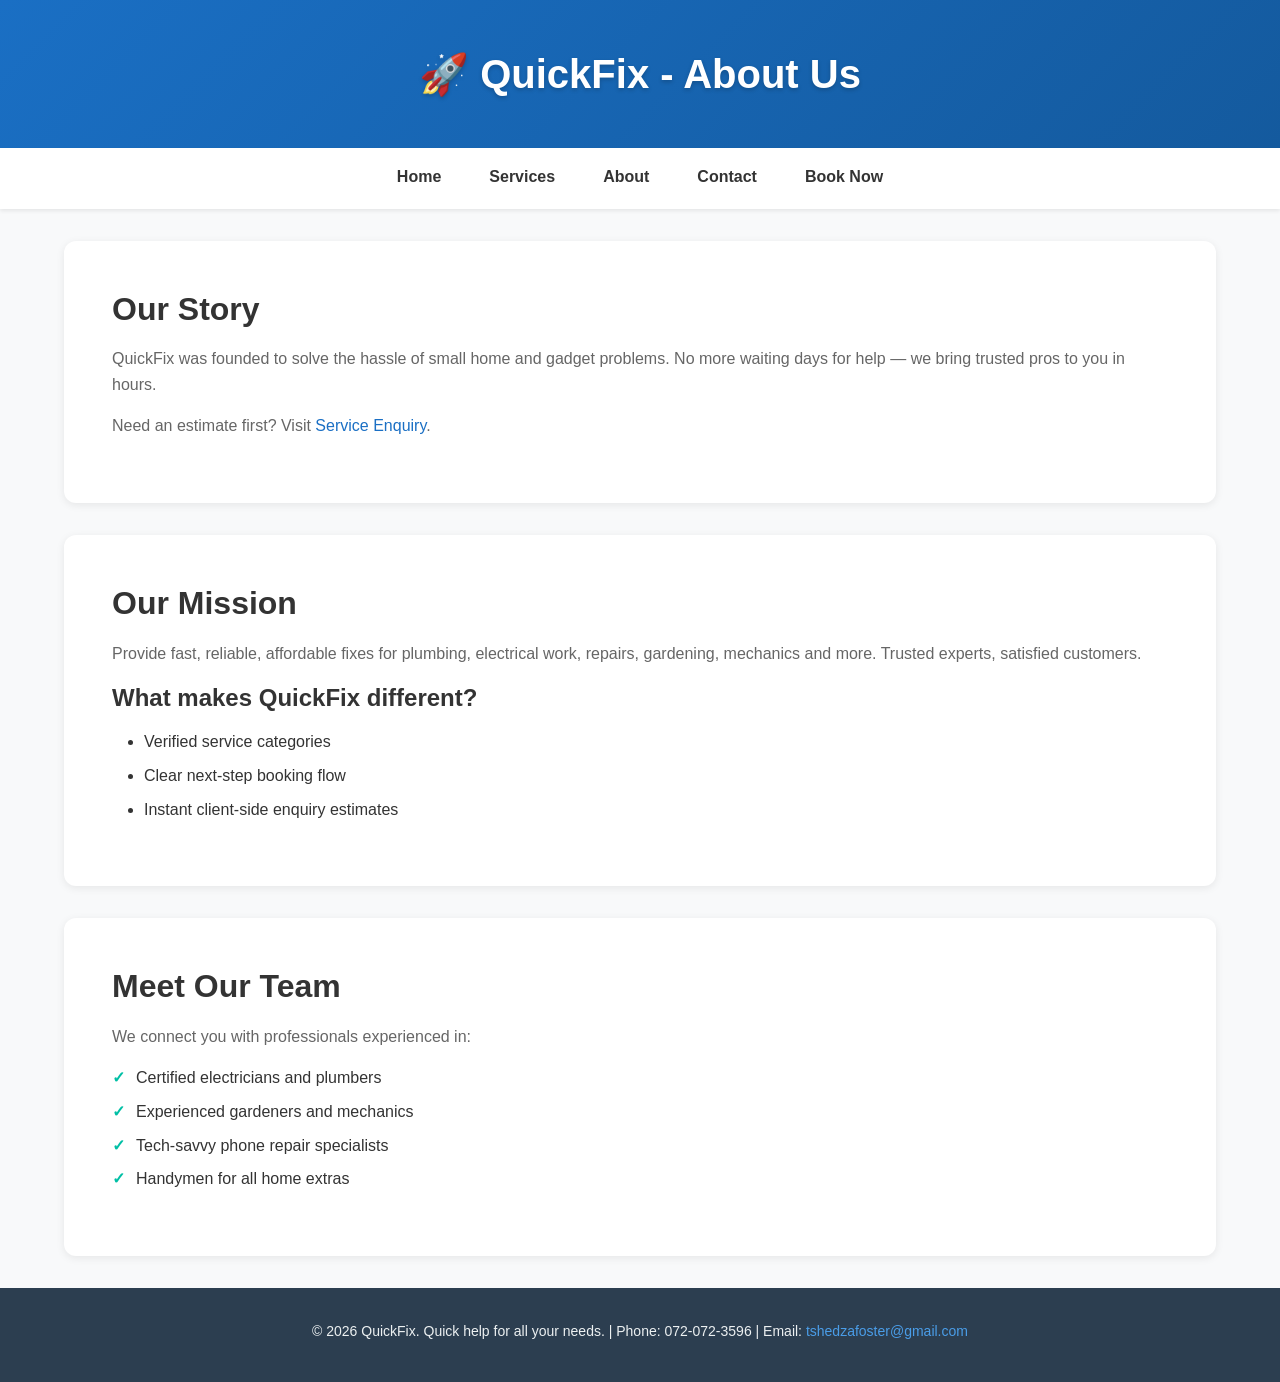
<file: about.html>
<!DOCTYPE html>
<html lang="en">
<head>
  <meta charset="UTF-8" />
  <meta name="viewport" content="width=device-width, initial-scale=1.0" />
  <title>QuickFix - About Us | Fast Repairs</title>
  <meta name="description" content="Learn about QuickFix: our mission, approach, and team of trusted repair and maintenance providers." />
  <meta name="keywords" content="QuickFix about, mission, team, repairs, maintenance, electricians, plumbers, South Africa" />
  <link rel="stylesheet" href="styles.css" />
</head>
<body>
  <header>
    <h1>🚀 QuickFix - About Us</h1>
  </header>

  <nav>
    <ul>
      <li><a href="index.html">Home</a></li>
      <li><a href="services.html">Services</a></li>
      <li><a href="about.html">About</a></li>
      <li><a href="contact.html">Contact</a></li>
      <li><a href="booking.html">Book Now</a></li>
    </ul>
  </nav>

  <main>
    <section id="about-story">
      <h2>Our Story</h2>
      <p>
        QuickFix was founded to solve the hassle of small home and gadget problems.
        No more waiting days for help — we bring trusted pros to you in hours.
      </p>
      <p>
        Need an estimate first? Visit <a href="enquiry.html">Service Enquiry</a>.
      </p>
    </section>

    <section id="mission">
      <h2>Our Mission</h2>
      <p>
        Provide fast, reliable, affordable fixes for plumbing, electrical work, repairs,
        gardening, mechanics and more. Trusted experts, satisfied customers.
      </p>

      <h3>What makes QuickFix different?</h3>
      <ul>
        <li>Verified service categories</li>
        <li>Clear next-step booking flow</li>
        <li>Instant client-side enquiry estimates</li>
      </ul>
    </section>

    <section id="team">
      <h2>Meet Our Team</h2>
      <p>We connect you with professionals experienced in:</p>
      <ul>
        <li>Certified electricians and plumbers</li>
        <li>Experienced gardeners and mechanics</li>
        <li>Tech-savvy phone repair specialists</li>
        <li>Handymen for all home extras</li>
      </ul>
    </section>
  </main>

  <footer>
    <p>&copy; 2026 QuickFix. Quick help for all your needs. | Phone: 072-072-3596 | Email: <a href="mailto:tshedzafoster@gmail.com">tshedzafoster@gmail.com</a></p>
  </footer>

  <script src="js/quickfix.js" defer></script>
</body>
</html>
</file>
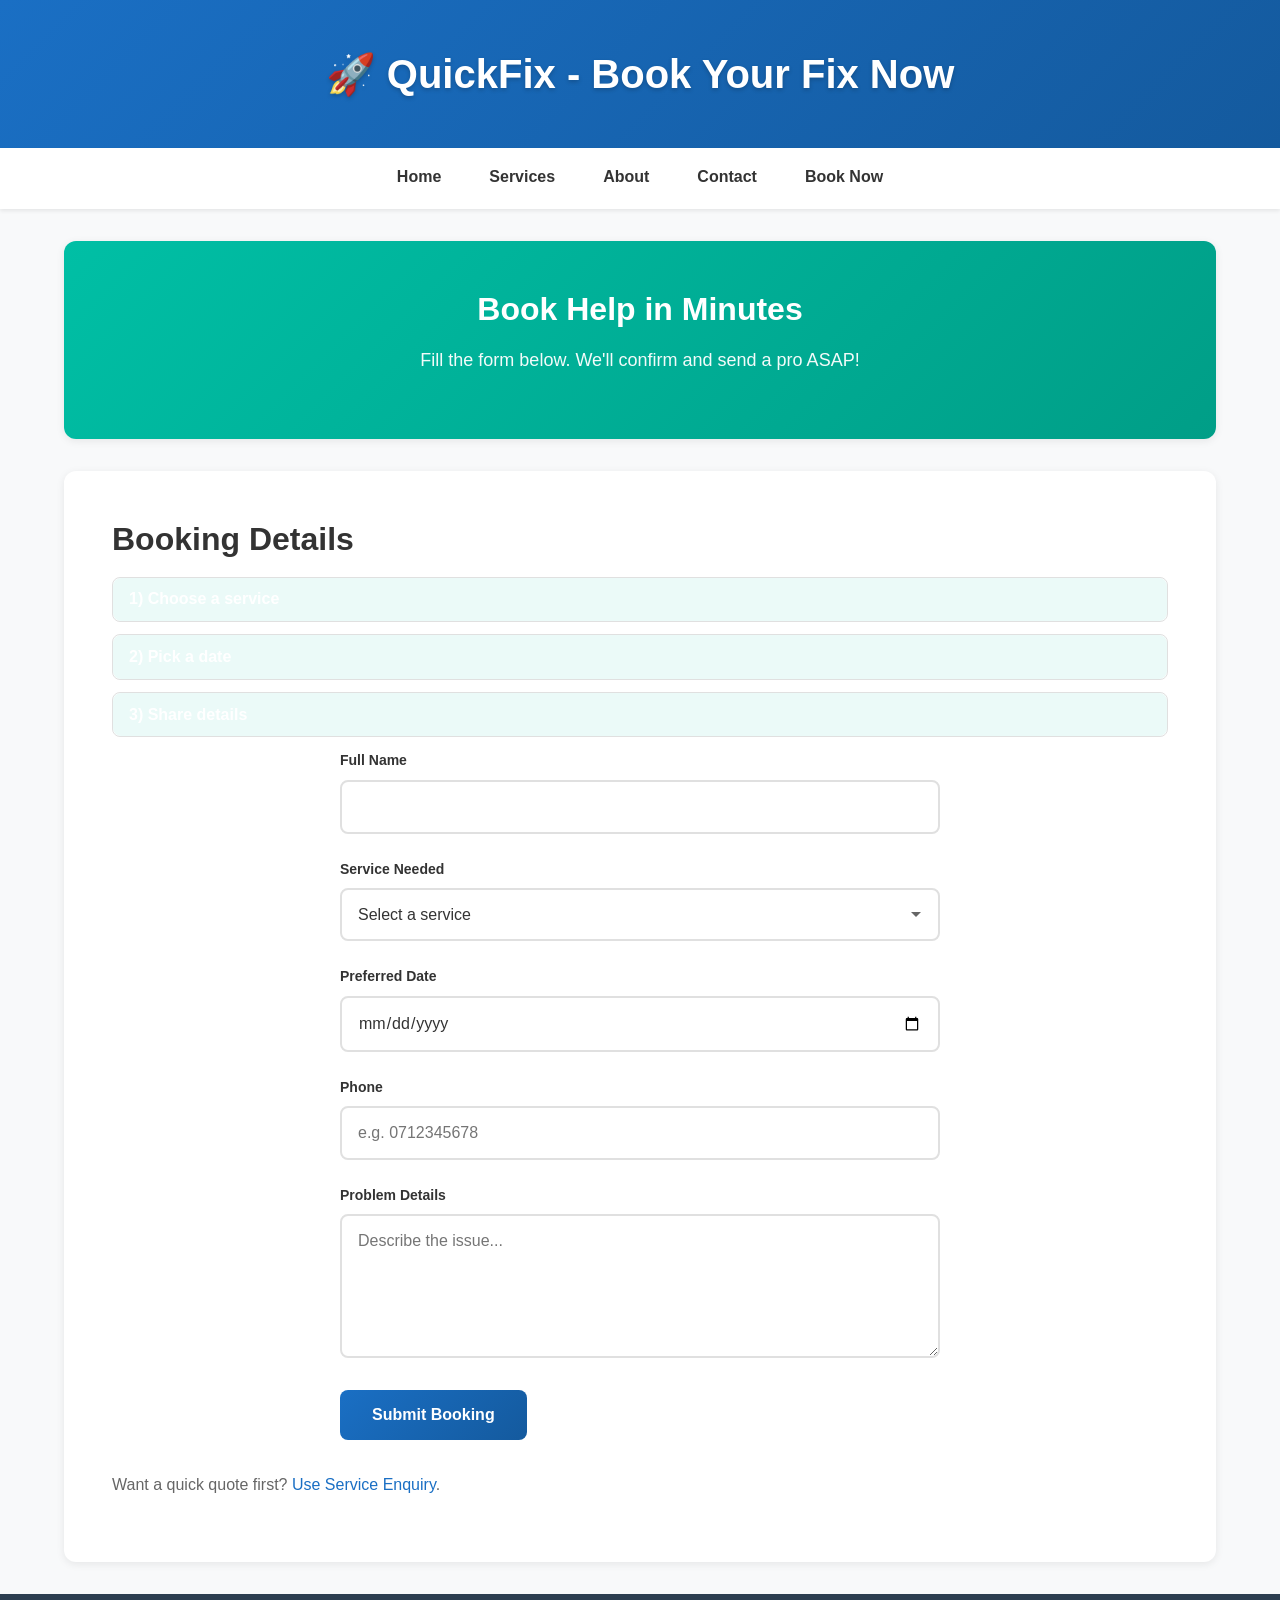
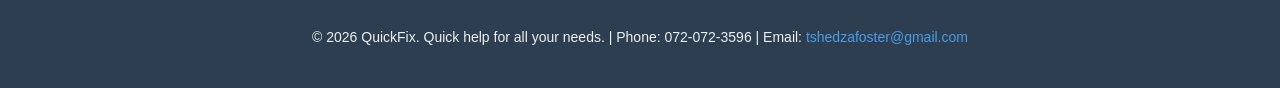
<file: booking.html>
<!DOCTYPE html>
<html lang="en">
<head>
  <meta charset="UTF-8" />
  <meta name="viewport" content="width=device-width, initial-scale=1.0" />
  <title>QuickFix - Book Now | Fast Repairs</title>
  <meta name="description" content="Book a QuickFix service. Client-side confirmation and interactive accordions/tabs for a smoother booking experience." />
  <meta name="keywords" content="QuickFix booking, book services, electricians, gardeners, mechanics, plumbing, phone repairs" />
  <link rel="stylesheet" href="styles.css" />
</head>
<body>
  <header>
    <h1>🚀 QuickFix - Book Your Fix Now</h1>
  </header>

  <nav>
    <ul>
      <li><a href="index.html">Home</a></li>
      <li><a href="services.html">Services</a></li>
      <li><a href="about.html">About</a></li>
      <li><a href="contact.html">Contact</a></li>
      <li><a href="booking.html">Book Now</a></li>
    </ul>
  </nav>

  <main>
    <section id="booking-intro">
      <h2>Book Help in Minutes</h2>
      <p>Fill the form below. We'll confirm and send a pro ASAP!</p>
    </section>

    <section id="booking-form">
      <h2>Booking Details</h2>

      <div data-accordion aria-label="Booking steps">
        <div data-accordion-item>
          <button data-accordion-toggle type="button">1) Choose a service</button>
          <div data-accordion-panel>
            <p>Select the service you need.</p>
          </div>
        </div>
        <div data-accordion-item>
          <button data-accordion-toggle type="button">2) Pick a date</button>
          <div data-accordion-panel>
            <p>Choose a preferred date for the visit.</p>
          </div>
        </div>
        <div data-accordion-item>
          <button data-accordion-toggle type="button">3) Share details</button>
          <div data-accordion-panel>
            <p>Describe the issue so we can assign the right provider.</p>
          </div>
        </div>
      </div>

      <form action="#" method="post" data-booking-form>
        <p>
          <label for="full-name">Full Name</label>
          <input type="text" id="full-name" name="full-name" required />
        </p>

        <p>
          <label for="service">Service Needed</label>
          <select id="service" name="service" required>
            <option value="">Select a service</option>
            <option value="electricians">Electricians</option>
            <option value="gardeners">Gardeners</option>
            <option value="mechanics">Mechanics</option>
            <option value="extras">Plumbing/Phone Repairs/Extras</option>
          </select>
        </p>

        <p>
          <label for="date">Preferred Date</label>
          <input type="date" id="date" name="date" required />
        </p>

        <p>
          <label for="phone">Phone</label>
          <input type="tel" id="phone" name="phone" required placeholder="e.g. 0712345678" />
        </p>

        <p>
          <label for="details">Problem Details</label>
          <textarea id="details" name="details" rows="6" placeholder="Describe the issue..." required></textarea>
        </p>

        <button type="submit">Submit Booking</button>
      </form>

      <p class="mt-lg">
        Want a quick quote first?
        <a href="enquiry.html">Use Service Enquiry</a>.
      </p>
    </section>
  </main>

  <footer>
    <p>&copy; 2026 QuickFix. Quick help for all your needs. | Phone: 072-072-3596 | Email: <a href="mailto:tshedzafoster@gmail.com">tshedzafoster@gmail.com</a></p>
  </footer>

  <div class="modal" id="booking-confirm-modal" data-modal aria-hidden="true">
    <div class="modal__backdrop" aria-hidden="true"></div>
    <div class="modal__content" role="dialog" aria-modal="true" aria-label="Booking confirmation">
      <button class="modal__close" type="button" data-close-modal aria-label="Close">✕</button>
      <h2>Booking received</h2>
      <p id="booking-confirm-message">Thank you! We will contact you soon.</p>
    </div>
  </div>

  <script src="js/quickfix.js" defer></script>
</body>
</html>
</file>
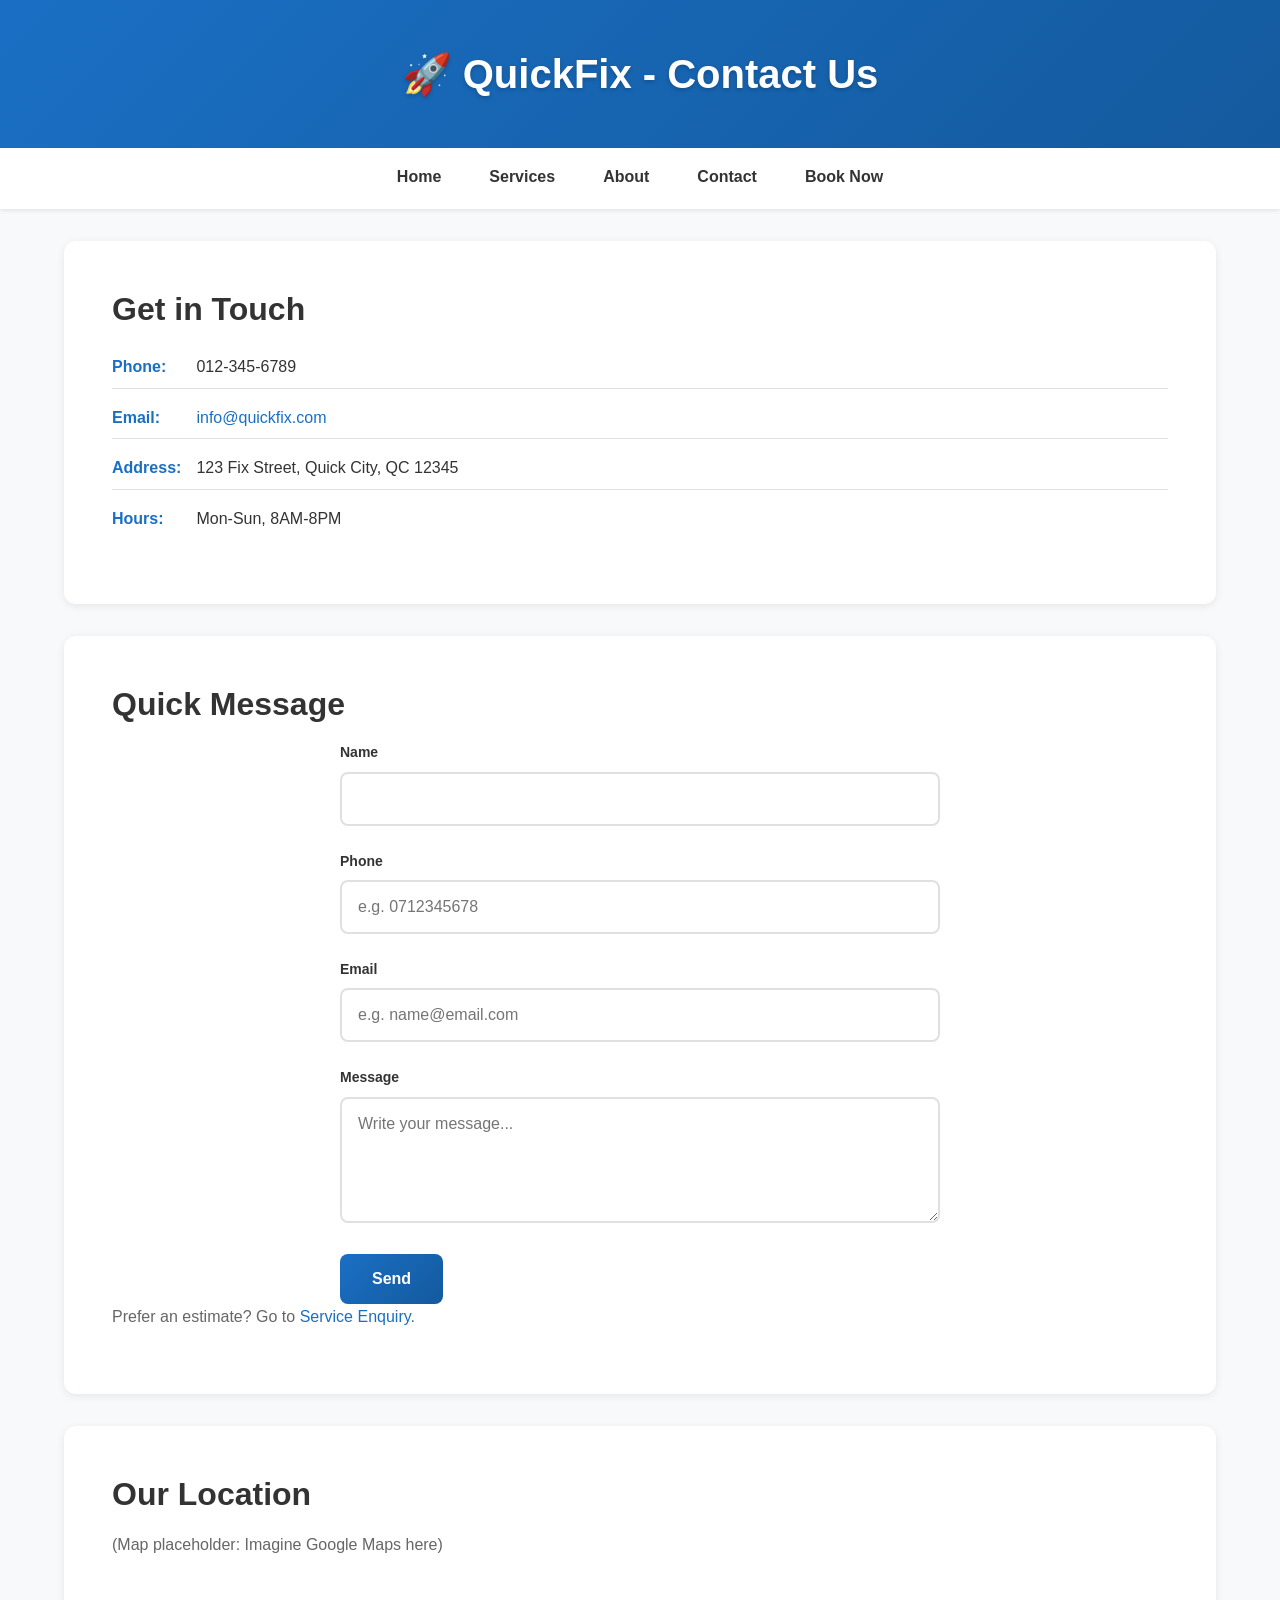
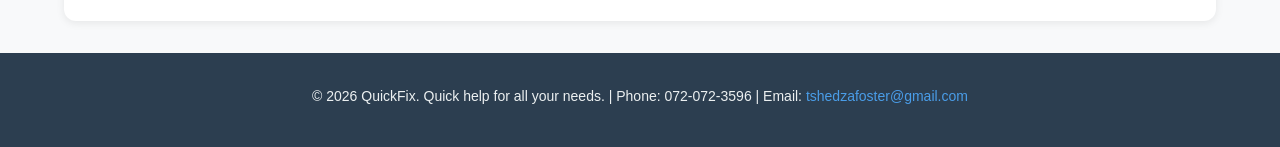
<file: contact.html>
<!DOCTYPE html>
<html lang="en">
<head>
  <meta charset="UTF-8" />
  <meta name="viewport" content="width=device-width, initial-scale=1.0" />
  <title>QuickFix - Contact Us | Fast Repairs</title>
  <meta name="description" content="Contact QuickFix to send a message. Client-side validation and AJAX demo, then your email opens with a pre-filled message." />
  <meta name="keywords" content="QuickFix contact, home repairs, electricians, gardeners, mechanics, phone repairs, South Africa" />
  <link rel="stylesheet" href="styles.css" />
</head>
<body>
  <header>
    <h1>🚀 QuickFix - Contact Us</h1>
  </header>

  <nav>
    <ul>
      <li><a href="index.html">Home</a></li>
      <li><a href="services.html">Services</a></li>
      <li><a href="about.html">About</a></li>
      <li><a href="contact.html">Contact</a></li>
      <li><a href="booking.html">Book Now</a></li>
    </ul>
  </nav>

  <main>
    <section id="contact-info">
      <h2>Get in Touch</h2>
      <ul>
        <li><strong>Phone:</strong> 012-345-6789</li>
        <li><strong>Email:</strong> <a href="mailto:info@quickfix.com">info@quickfix.com</a></li>
        <li><strong>Address:</strong> 123 Fix Street, Quick City, QC 12345</li>
        <li><strong>Hours:</strong> Mon-Sun, 8AM-8PM</li>
      </ul>
    </section>

    <section id="quick-contact">
      <h2>Quick Message</h2>

      <form data-contact-form>
        <p>
          <label for="contact-name">Name</label>
          <input type="text" id="contact-name" name="name" autocomplete="name" required />
          <span class="field-error" data-error-for="name" role="alert" aria-live="polite" style="display:none"></span>
        </p>

        <p>
          <label for="contact-phone">Phone</label>
          <input type="tel" id="contact-phone" name="phone" autocomplete="tel" required placeholder="e.g. 0712345678" />
          <span class="field-error" data-error-for="phone" role="alert" aria-live="polite" style="display:none"></span>
        </p>

        <p>
          <label for="contact-email">Email</label>
          <input type="email" id="contact-email" name="email" autocomplete="email" required placeholder="e.g. name@email.com" />
          <span class="field-error" data-error-for="email" role="alert" aria-live="polite" style="display:none"></span>
        </p>

        <p>
          <label for="contact-message">Message</label>
          <textarea id="contact-message" name="message" rows="5" required placeholder="Write your message..."></textarea>
          <span class="field-error" data-error-for="message" role="alert" aria-live="polite" style="display:none"></span>
        </p>

        <button type="submit">Send</button>
        <p data-contact-response aria-live="polite" style="display:none"></p>
      </form>

      <p>
        Prefer an estimate? Go to
        <a href="enquiry.html">Service Enquiry</a>.
      </p>
    </section>

    <section id="location">
      <h2>Our Location</h2>
      <p>(Map placeholder: Imagine Google Maps here)</p>
    </section>
  </main>

  <footer>
    <p>&copy; 2026 QuickFix. Quick help for all your needs. | Phone: 072-072-3596 | Email: <a href="mailto:tshedzafoster@gmail.com">tshedzafoster@gmail.com</a></p>
  </footer>

  <script src="js/quickfix.js" defer></script>
</body>
</html>
</file>
<file: styles.css>
/* ============================================
   QuickFix Website Stylesheet
   Organized, maintainable, responsive design
   ============================================ */

/* --------------------------------------------
   1. CSS Custom Properties (Variables)
   -------------------------------------------- */
:root {
  /* Colors */
  --color-primary: #1a6fc4;
  --color-primary-dark: #145a9e;
  --color-primary-light: #4a9de8;
  --color-accent: #00bfa5;
  --color-accent-dark: #009e87;
  --color-bg: #f8f9fa;
  --color-bg-white: #ffffff;
  --color-text: #333333;
  --color-text-light: #666666;
  --color-text-muted: #888888;
  --color-footer-bg: #2c3e50;
  --color-footer-text: #ecf0f1;
  --color-border: #e0e0e0;
  --color-shadow: rgba(0, 0, 0, 0.08);
  --color-shadow-hover: rgba(0, 0, 0, 0.15);

  /* Typography */
  --font-family: -apple-system, BlinkMacSystemFont, "Segoe UI", Roboto, "Helvetica Neue", Arial, sans-serif;
  --font-size-base: 1rem;
  --font-size-sm: 0.875rem;
  --font-size-lg: 1.125rem;
  --font-size-xl: 1.5rem;
  --font-size-2xl: 2rem;
  --font-size-3xl: 2.5rem;
  --line-height: 1.6;

  /* Spacing */
  --space-xs: 0.5rem;
  --space-sm: 1rem;
  --space-md: 1.5rem;
  --space-lg: 2rem;
  --space-xl: 3rem;
  --space-2xl: 4rem;

  /* Layout */
  --max-width: 1200px;
  --border-radius: 8px;
  --border-radius-lg: 12px;

  /* Transitions */
  --transition-fast: 0.2s ease;
  --transition-base: 0.3s ease;
}

/* --------------------------------------------
   2. Base Reset & Typography
   -------------------------------------------- */
*,
*::before,
*::after {
  box-sizing: border-box;
  margin: 0;
  padding: 0;
}

html {
  font-size: 16px;
  scroll-behavior: smooth;
}

body {
  font-family: var(--font-family);
  font-size: var(--font-size-base);
  line-height: var(--line-height);
  color: var(--color-text);
  background-color: var(--color-bg);
  min-height: 100vh;
  display: flex;
  flex-direction: column;
}

/* Typography */
h1, h2, h3, h4, h5, h6 {
  line-height: 1.3;
  font-weight: 700;
  color: var(--color-text);
  margin-bottom: var(--space-sm);
}

h1 { font-size: var(--font-size-3xl); }
h2 { font-size: var(--font-size-2xl); }
h3 { font-size: var(--font-size-xl); }

p {
  margin-bottom: var(--space-sm);
  color: var(--color-text-light);
}

a {
  color: var(--color-primary);
  text-decoration: none;
  transition: color var(--transition-fast);
}

a:hover {
  color: var(--color-primary-dark);
  text-decoration: underline;
}

a:focus-visible {
  outline: 3px solid var(--color-primary-light);
  outline-offset: 2px;
  border-radius: 2px;
}

ul, ol {
  margin-bottom: var(--space-sm);
  padding-left: var(--space-lg);
}

li {
  margin-bottom: var(--space-xs);
}

img {
  max-width: 100%;
  height: auto;
  display: block;
}

/* --------------------------------------------
   3. Layout Containers
   -------------------------------------------- */
main {
  flex: 1;
  width: 100%;
  max-width: var(--max-width);
  margin: 0 auto;
  padding: var(--space-lg) var(--space-md);
}

section {
  background-color: var(--color-bg-white);
  border-radius: var(--border-radius-lg);
  padding: var(--space-xl);
  margin-bottom: var(--space-lg);
  box-shadow: 0 2px 8px var(--color-shadow);
  transition: box-shadow var(--transition-base);
}

section:hover {
  box-shadow: 0 4px 16px var(--color-shadow-hover);
}

section:last-child {
  margin-bottom: 0;
}

/* --------------------------------------------
   4. Header
   -------------------------------------------- */
header {
  background: linear-gradient(135deg, var(--color-primary) 0%, var(--color-primary-dark) 100%);
  color: #ffffff;
  text-align: center;
  padding: var(--space-xl) var(--space-md);
  box-shadow: 0 2px 10px rgba(0, 0, 0, 0.1);
}

header h1 {
  color: #ffffff;
  font-size: var(--font-size-3xl);
  margin-bottom: 0;
  text-shadow: 0 2px 4px rgba(0, 0, 0, 0.2);
}

/* --------------------------------------------
   5. Navigation
   -------------------------------------------- */
nav {
  background-color: var(--color-bg-white);
  box-shadow: 0 2px 4px var(--color-shadow);
  position: sticky;
  top: 0;
  z-index: 100;
}

nav ul {
  list-style: none;
  display: flex;
  justify-content: center;
  align-items: center;
  flex-wrap: wrap;
  max-width: var(--max-width);
  margin: 0 auto;
  padding: 0 var(--space-md);
}

nav li {
  margin: 0;
}

nav a {
  display: block;
  padding: var(--space-sm) var(--space-md);
  color: var(--color-text);
  font-weight: 600;
  font-size: var(--font-size-base);
  text-decoration: none;
  border-bottom: 3px solid transparent;
  transition: all var(--transition-fast);
}

nav a:hover {
  color: var(--color-primary);
  text-decoration: none;
  border-bottom-color: var(--color-primary-light);
  background-color: rgba(26, 111, 196, 0.05);
}

nav a:focus-visible {
  outline: none;
  background-color: rgba(26, 111, 196, 0.1);
  border-bottom-color: var(--color-primary);
}

/* --------------------------------------------
   6. Hero & CTA Sections
   -------------------------------------------- */
#hero,
#cta,
#booking-intro {
  text-align: center;
  background: linear-gradient(135deg, var(--color-accent) 0%, var(--color-accent-dark) 100%);
  color: #ffffff;
}

#hero h2,
#cta h2,
#booking-intro h2 {
  color: #ffffff;
  font-size: var(--font-size-2xl);
}

#hero p,
#cta p,
#booking-intro p {
  color: rgba(255, 255, 255, 0.95);
  font-size: var(--font-size-lg);
  max-width: 600px;
  margin-left: auto;
  margin-right: auto;
}

#cta a,
#hero a {
  color: #ffffff;
  font-weight: 700;
  text-decoration: underline;
  text-underline-offset: 3px;
}

#cta a:hover,
#hero a:hover {
  color: #e0f7fa;
}

/* --------------------------------------------
   7. Services Teaser Grid (Homepage)
   -------------------------------------------- */
#services-teaser {
  text-align: center;
}

#services-teaser h2 {
  margin-bottom: var(--space-lg);
}

#services-teaser figure {
  display: inline-block;
  width: calc(50% - var(--space-md));
  max-width: 280px;
  margin: var(--space-sm);
  background-color: var(--color-bg-white);
  border-radius: var(--border-radius-lg);
  overflow: hidden;
  box-shadow: 0 2px 8px var(--color-shadow);
  transition: transform var(--transition-base), box-shadow var(--transition-base);
}

#services-teaser figure:hover {
  transform: translateY(-4px);
  box-shadow: 0 8px 24px var(--color-shadow-hover);
}

#services-teaser img {
  width: 100%;
  height: 180px;
  object-fit: cover;
}

#services-teaser figcaption {
  padding: var(--space-sm);
  font-weight: 600;
  font-size: var(--font-size-lg);
}

#services-teaser figcaption a {
  color: var(--color-primary);
  text-decoration: none;
}

#services-teaser figcaption a:hover {
  color: var(--color-primary-dark);
}

/* --------------------------------------------
   8. Service Detail Sections
   -------------------------------------------- */
#electricians,
#gardeners,
#mechanics,
#extras {
  display: flex;
  flex-wrap: wrap;
  align-items: center;
  gap: var(--space-lg);
}

#electricians h2,
#gardeners h2,
#mechanics h2,
#extras h2 {
  width: 100%;
  margin-bottom: var(--space-md);
}

#electricians figure,
#gardeners figure,
#mechanics figure,
#extras figure {
  flex: 1 1 300px;
  max-width: 450px;
  margin: 0;
}

#electricians img,
#gardeners img,
#mechanics img,
#extras img {
  width: 100%;
  height: auto;
  border-radius: var(--border-radius);
  box-shadow: 0 2px 8px var(--color-shadow);
}

#electricians figcaption,
#gardeners figcaption,
#mechanics figcaption,
#extras figcaption {
  margin-top: var(--space-xs);
  font-size: var(--font-size-sm);
  color: var(--color-text-muted);
  font-style: italic;
}

#electricians p,
#gardeners p,
#mechanics p,
#extras p {
  flex: 1 1 300px;
  margin: 0;
}

/* --------------------------------------------
   9. Lists Styling
   -------------------------------------------- */
#services-overview ul,
#team ul,
#contact-info ul {
  list-style: none;
  padding-left: 0;
}

#services-overview li,
#team li {
  padding-left: var(--space-md);
  position: relative;
}

#services-overview li::before,
#team li::before {
  content: "✓";
  position: absolute;
  left: 0;
  color: var(--color-accent);
  font-weight: bold;
}

#contact-info li {
  padding: var(--space-xs) 0;
  border-bottom: 1px solid var(--color-border);
}

#contact-info li:last-child {
  border-bottom: none;
}

#contact-info strong {
  color: var(--color-primary);
  display: inline-block;
  min-width: 80px;
}

/* --------------------------------------------
   10. Forms
   -------------------------------------------- */
form {
  max-width: 600px;
  margin: 0 auto;
}

form p {
  margin-bottom: var(--space-md);
}

label {
  display: block;
  margin-bottom: var(--space-xs);
  font-weight: 600;
  color: var(--color-text);
  font-size: var(--font-size-sm);
}

input[type="text"],
input[type="email"],
input[type="tel"],
input[type="date"],
select,
textarea {
  width: 100%;
  padding: var(--space-sm);
  border: 2px solid var(--color-border);
  border-radius: var(--border-radius);
  font-family: inherit;
  font-size: var(--font-size-base);
  color: var(--color-text);
  background-color: var(--color-bg-white);
  transition: border-color var(--transition-fast), box-shadow var(--transition-fast);
}

input:focus,
select:focus,
textarea:focus {
  outline: none;
  border-color: var(--color-primary-light);
  box-shadow: 0 0 0 3px rgba(26, 111, 196, 0.15);
}

textarea {
  resize: vertical;
  min-height: 120px;
}

select {
  cursor: pointer;
  appearance: none;
  background-image: url("data:image/svg+xml,%3Csvg xmlns='http://www.w3.org/2000/svg' width='12' height='12' viewBox='0 0 12 12'%3E%3Cpath fill='%23666' d='M6 8L1 3h10z'/%3E%3C/svg%3E");
  background-repeat: no-repeat;
  background-position: right var(--space-sm) center;
  padding-right: var(--space-lg);
}

button,
input[type="submit"] {
  display: inline-block;
  padding: var(--space-sm) var(--space-lg);
  background: linear-gradient(135deg, var(--color-primary) 0%, var(--color-primary-dark) 100%);
  color: #ffffff;
  font-family: inherit;
  font-size: var(--font-size-base);
  font-weight: 600;
  border: none;
  border-radius: var(--border-radius);
  cursor: pointer;
  transition: transform var(--transition-fast), box-shadow var(--transition-fast);
}

button:hover,
input[type="submit"]:hover {
  transform: translateY(-2px);
  box-shadow: 0 4px 12px rgba(26, 111, 196, 0.4);
}

button:focus-visible,
input[type="submit"]:focus-visible {
  outline: 3px solid var(--color-primary-light);
  outline-offset: 2px;
}

button:active,
input[type="submit"]:active {
  transform: translateY(0);
}

/* --------------------------------------------
   11. Footer
   -------------------------------------------- */
footer {
  background-color: var(--color-footer-bg);
  color: var(--color-footer-text);
  text-align: center;
  padding: var(--space-lg) var(--space-md);
  margin-top: auto;
}

footer p {
  color: var(--color-footer-text);
  margin-bottom: var(--space-xs);
  font-size: var(--font-size-sm);
}

footer a {
  color: var(--color-primary-light);
}

footer a:hover {
  color: #ffffff;
}

/* --------------------------------------------
   12. Utility Classes
   -------------------------------------------- */
.text-center {
  text-align: center;
}

.mt-lg {
  margin-top: var(--space-lg);
}

.mb-lg {
  margin-bottom: var(--space-lg);
}

/* --------------------------------------------
   13. Component Styles (Modal/Tabs/Accordion/Lightbox/Search/Errors)
   -------------------------------------------- */

/* Modal */
.modal,
.quickfix-lightbox {
  position: fixed;
  inset: 0;
  display: none;
  justify-content: center;
  align-items: center;
  background: rgba(0,0,0,0.55);
  z-index: 10000;
  padding: 1rem;
}

.modal.is-open,
.quickfix-lightbox.is-open {
  display: flex;
}

.modal__content,
.quickfix-lightbox__content {
  background: var(--color-bg-white);
  border-radius: var(--border-radius-lg);
  width: min(720px, 100%);
  max-height: 85vh;
  overflow: auto;
  box-shadow: 0 12px 40px rgba(0,0,0,0.35);
  padding: var(--space-lg);
  transform: translateY(8px);
  opacity: 0;
  animation: quickfix-fadeUp 180ms ease forwards;
}

@keyframes quickfix-fadeUp {
  to {
    transform: translateY(0);
    opacity: 1;
  }
}

.modal__close,
.quickfix-lightbox__close {
  position: absolute;
  top: 1rem;
  right: 1rem;
  width: 42px;
  height: 42px;
  border-radius: 999px;
  border: none;
  cursor: pointer;
  background: rgba(0,0,0,0.08);
  font-size: 18px;
}

/* Tabs */
[data-tabs] [role="tablist"] {
  display: flex;
  gap: 0.5rem;
  flex-wrap: wrap;
  margin-bottom: var(--space-md);
}

[data-tab-button] {
  background: rgba(26, 111, 196, 0.08);
  border: 1px solid rgba(26, 111, 196, 0.18);
  padding: 0.55rem 0.9rem;
  border-radius: 999px;
  cursor: pointer;
  transition: background var(--transition-fast), transform var(--transition-fast);
}

[data-tab-button].is-active {
  background: rgba(26, 111, 196, 0.18);
  border-color: rgba(26, 111, 196, 0.35);
}

/* Accordion */
[data-accordion-item] {
  border: 1px solid var(--color-border);
  border-radius: var(--border-radius);
  overflow: hidden;
  margin-bottom: 0.75rem;
}

[data-accordion-toggle] {
  width: 100%;
  text-align: left;
  background: rgba(0, 191, 165, 0.08);
  border: none;
  cursor: pointer;
  padding: 0.8rem 1rem;
  font-weight: 700;
}

[data-accordion-panel] {
  padding: 1rem;
}

/* Lightbox */
.quickfix-lightbox__content {
  width: min(980px, 100%);
}

.quickfix-lightbox__content img {
  width: 100%;
  height: auto;
  border-radius: var(--border-radius-lg);
}

.quickfix-lightbox__caption {
  margin-top: var(--space-sm);
  color: var(--color-text-light);
}

/* Search */
[data-service-search] {
  margin-bottom: var(--space-sm);
}

/* Inline errors */
.field-error {
  margin-top: 0.35rem;
  color: #b00020;
  font-size: var(--font-size-sm);
  display: none;
}

.has-error input,
.has-error textarea,
.has-error select {
  border-color: #b00020 !important;
  box-shadow: 0 0 0 3px rgba(176,0,32,0.12);
}

.has-success input,
.has-success textarea,
.has-success select {
  border-color: rgba(0, 191, 165, 0.7) !important;
  box-shadow: 0 0 0 3px rgba(0, 191, 165, 0.12);
}

.enquiry-response.is-success,
[data-contact-response].is-success {
  color: #0b6b3a;
  font-weight: 700;
}

.enquiry-response.is-error,
[data-contact-response].is-error {
  color: #b00020;
  font-weight: 700;
}

/* --------------------------------------------
   14. Responsive Design
   -------------------------------------------- */

/* Tablet (768px and below) */
@media (max-width: 768px) {
  :root {
    --font-size-3xl: 2rem;
    --font-size-2xl: 1.75rem;
  }

  header {
    padding: var(--space-lg) var(--space-md);
  }

  header h1 {
    font-size: var(--font-size-2xl);
  }

  nav ul {
    padding: 0;
  }

  nav a {
    padding: var(--space-sm) var(--space-sm);
    font-size: var(--font-size-sm);
  }

  main {
    padding: var(--space-md) var(--space-sm);
  }

  section {
    padding: var(--space-lg);
    margin-bottom: var(--space-md);
  }

  #services-teaser figure {
    width: calc(50% - var(--space-sm));
    margin: var(--space-xs);
  }

  #electricians,
  #gardeners,
  #mechanics,
  #extras {
    flex-direction: column;
  }

  #electricians figure,
  #gardeners figure,
  #mechanics figure,
  #extras figure {
    max-width: 100%;
  }
}

/* Mobile (480px and below) */
@media (max-width: 480px) {
  :root {
    --font-size-3xl: 1.75rem;
    --font-size-2xl: 1.5rem;
    --font-size-xl: 1.25rem;
  }

  header h1 {
    font-size: var(--font-size-xl);
  }

  nav ul {
    flex-direction: column;
    gap: 0;
  }

  nav a {
    width: 100%;
    text-align: center;
    border-bottom: 1px solid var(--color-border);
    border-left: 3px solid transparent;
    border-bottom-width: 1px;
  }

  nav a:hover {
    border-bottom-color: var(--color-border);
    border-left-color: var(--color-primary-light);
  }

  nav li {
    width: 100%;
  }

  section {
    padding: var(--space-md);
    border-radius: var(--border-radius);
  }

  #services-teaser figure {
    width: 100%;
    max-width: 100%;
    margin: var(--space-sm) 0;
  }

  #services-teaser img {
    height: 200px;
  }

  form {
    padding: 0;
  }

  button,
  input[type="submit"] {
    width: 100%;
  }
}

/* Reduced motion preference */
@media (prefers-reduced-motion: reduce) {
  *,
  *::before,
  *::after {
    animation-duration: 0.01ms !important;
    animation-iteration-count: 1 !important;
    transition-duration: 0.01ms !important;
    scroll-behavior: auto !important;
  }
}
</file>
